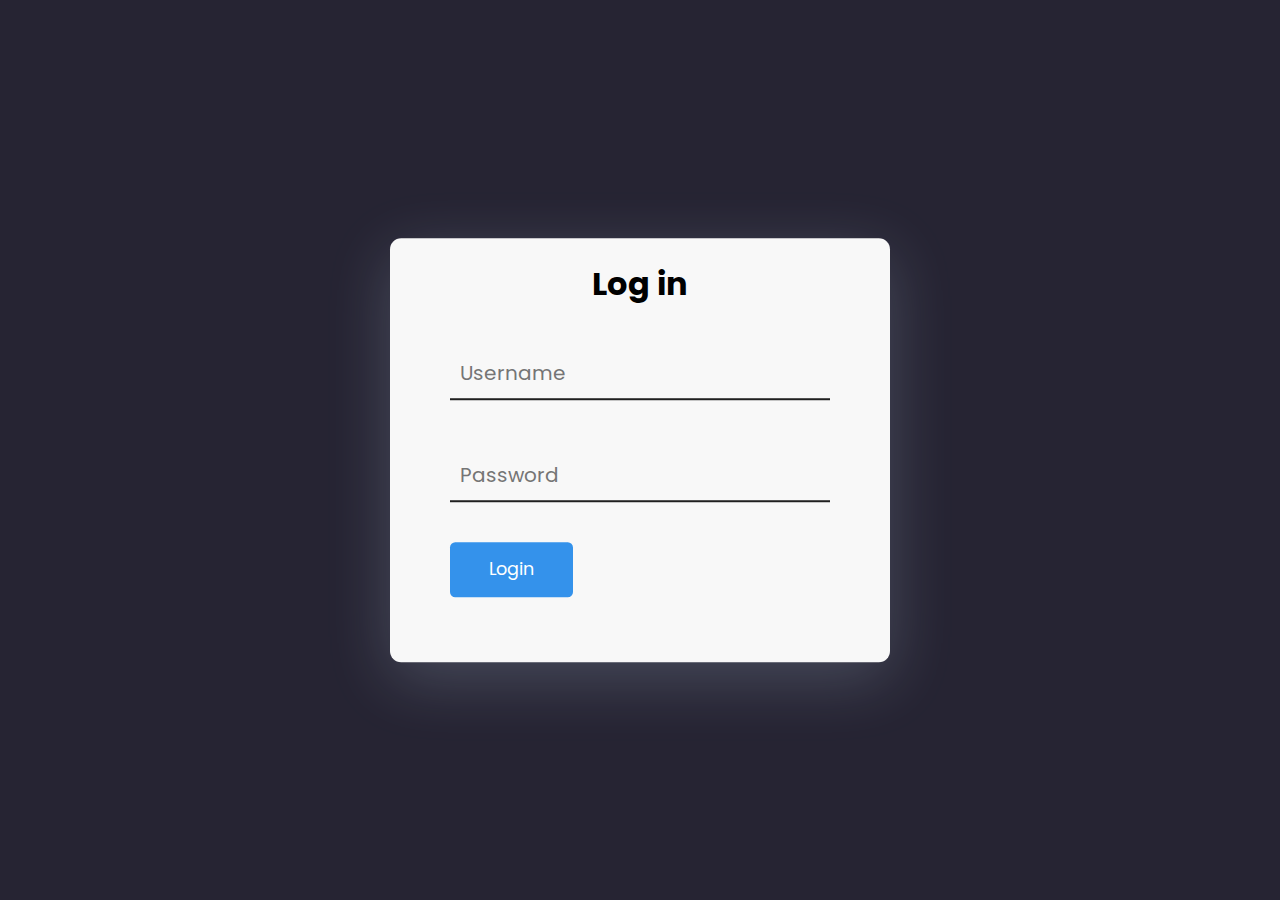
<file: log in/index.html>
<!DOCTYPE html>
<html lang="en" >
<head>
  <meta charset="UTF-8">
  <title>Login form</title>
  <link rel='stylesheet' href='https://fonts.googleapis.com/css2?family=Poppins:wght@400;600&amp;display=swap'><link rel="stylesheet" href="./style.css">

  <link rel="shortcut icon" href="./favicon.svg" type="image/svg+xml">
</head>
<body>
<!-- partial:index.partial.html -->
<div class="container">
        <h2>Log in</h2>
      <input type="text" placeholder="Username" id="username" />
      <input type="password" placeholder="Password" id="password" />
      <button id="submit">Login</button>
      <p id="message-ref">Loged Up Successfully!</p>
    </div>
<!-- partial -->
  <script  src="./script.js"></script>

</body>
</html>
</file>
<file: log in/style.css>
* {
    padding: 0;
    margin: 0;
    box-sizing: border-box;
    font-family: "Poppins", sans-serif;
  }
  body {
    background-color: #262433;
  }
  .container {
    width: 31.25em;
    background-color: #f8f8f8;
    padding: 1.4em 3.75em;
    position: absolute;
    transform: translate(-50%, -50%);
    top: 50%;
    left: 50%;
    border-radius: 0.7em;
    box-shadow: 0 1em 4em rgba(212, 234, 255, 0.2);
  }
  h2{
    text-align: center;
    font-size: 32px;
    margin-bottom: 30px;
    color: lightblack;
  }
  input,
  #submit {
    border: none;
    outline: none;
    display: block;
  }
  input {
    width: 100%;
    background-color: transparent;
    margin-bottom: 2em;
    font-size: 20px;
    padding: 1em 0 0.5em 0.5em;
    border-bottom: 2px solid #202020;
  }
  #submit {
    position: relative;
    left: 0;
    font-size: 1.1em;
    width: 7em;
    background-color: #3492eb;
    color: white;
    padding: 0.8em 0;
    margin-top: 2em;
    border-radius: 0.3em;
  }
  #message-ref {
    font-size: 0.9em;
    margin-top: 1.5em;
    color: #34bd34;
    visibility: hidden;
  }
</file>
